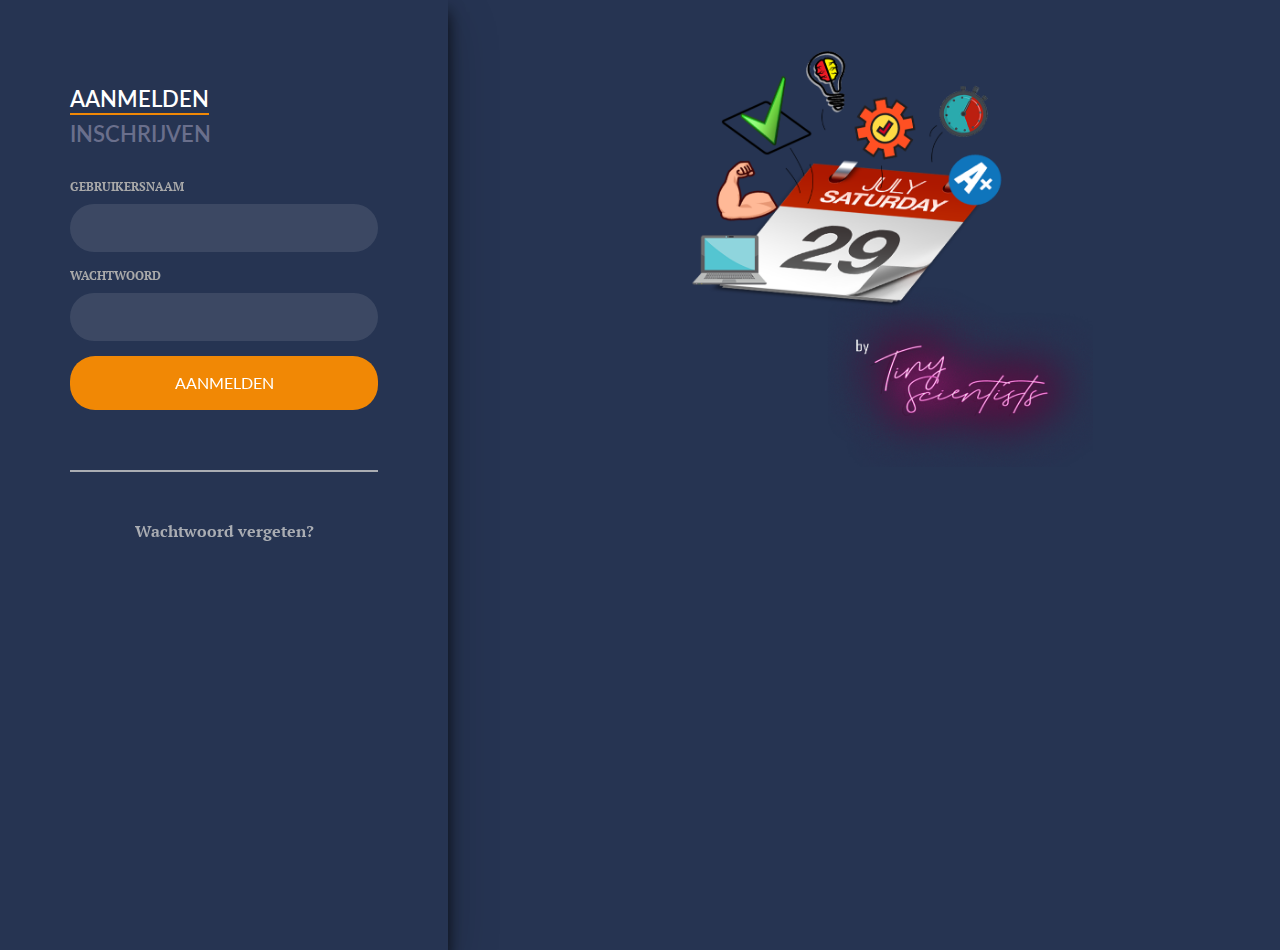
<file: index.html>
<!DOCTYPE HTML>
<html>

<head>
	<title>Productivv</title>
	<meta name="viewport" content="width=device-width, initial-scale=1.0, shrink-to-fit=no">
	<link rel="stylesheet" type="text/css" href="./src/lib/bootstrap-4/css/bootstrap.css">
	<link rel="stylesheet" type="text/css" href="./src/sign in & sign up/login.css">

	<!-- <script src="./src/lib/bootstrap-4/js/bootstrap.js"></script> -->
</head>

<body class="login_body">
	<div class="box-1">
		<div class="login-wrap">
			<div class="login-html">
				<input id="tab-1" type="radio" name="tab" class="sign-in" checked><label for="tab-1" class="tab">Aanmelden</label>
				<input id="tab-2" type="radio" name="tab" class="sign-up"><label for="tab-2" class="tab">Inschrijven</label>

				<!-- Login form -->
				<div class="login-form">
					<div class="sign-in-htm">

						<br>
						
						<form autocomplete="off" id="login_form" name="login_form">
							<div class="group">
								<label id="gb" for="gebruikers_naam_login" class="label">Gebruikersnaam</label>
								<input id="gebruikers_naam_login" type="text" class="input" required>
							</div>
							<div class="group">
								<label for="wachtwoord_login" class="label">Wachtwoord</label>
								<input id="wachtwoord_login" type="password" class="input" required>
							</div>
							<div class="group">
								<button class="btn btn-primary button" type="submit">
									<span id="aanmeld_btn_anim" class="" role="status" aria-hidden="true"></span>
									<span id="aanmeld_btn_text">Aanmelden</span>
								</button>
							</div>
						</form>
						<div class="hr"></div>
						<div class="foot-lnk">
							<a href="#forgot">Wachtwoord vergeten?</a>
						</div>
					</div>
					<!-- ------------ -->

					<!-- Signup form -->
					<div class="sign-up-htm">
						<br>
						<form autocomplete="off" id="signup_form" name="signup_form">
							<div class="group">
								<label for="voornaam" class="label">Voornaam</label>
								<input id="voornaam" type="text" class="input" required>
							</div>
							<div class="group">
								<label for="achternaam" class="label">Achternaam</label>
								<input id="achternaam" type="text" class="input" required>
							</div>
							<div class="group">
								<label for="gebruikers_naam" class="label">Gebruikersnaam</label>
								<input id="gebruikers_naam" type="text" class="input" required>
							</div>
							<div class="group">
								<label for="wachtwoord" class="label">Wachtwoord</label>
								<input id="wachtwoord" type="password" class="input" required>
							</div>
							<div class="group">
								<label for="verifieer_wachtwoord" class="label">Wachtwoord verifi&eumlren</label>
								<input id="verifieer_wachtwoord" type="password" class="input" data-type="password" required>
							</div>
							<div class="group">
								<label for="email" class="label">E-mail adres</label>
								<input id="email" type="email" class="input" required>
							</div>
							<br>
							<div class="group">
								<button class="btn btn-primary button" type="submit">
									<span id="inschrijf_btn_anim" class="" role="status" aria-hidden="true"></span>
									<span id="inschrijf_btn_text">Inschrijven</span>
								</button>
							</div>
						</form>
						<div class="hr"></div>
						<div class="foot-lnk">
							<label for="tab-1">Al een account?</a>
						</div>
					</div>
				</div>
			</div>
		</div>
	</div>
	<div class="box-2">
		<div class="logos">
			<img id="logo" src="./src/sign in & sign up/images/complete.png">
		</div>
	</div>

	<script src="./src/sign in & sign up/login.js"></script>
</body>

</html>
</file>
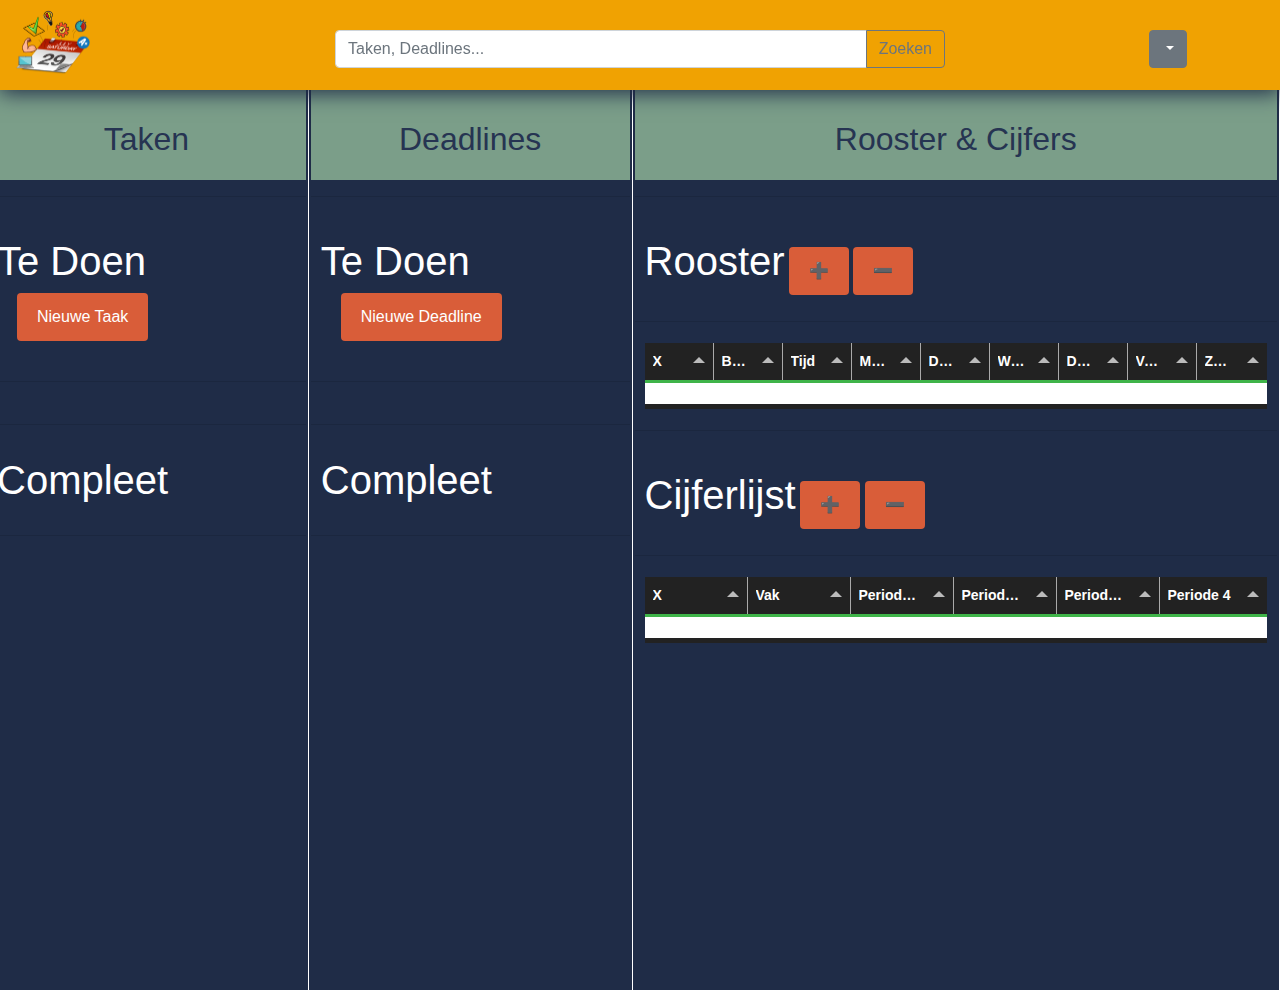
<file: src/dashboard.html>
<!DOCTYPE html>
<html>

<head>
    <meta charset="utf-8">
    <meta http-equiv="X-UA-Compatible" content="IE=edge">
    <title>Productivv</title>
    <meta name="viewport" content="width=device-width, initial-scale=1">

    <!-- Bootstrap css -->
    <link rel="stylesheet" type="text/css" href="lib/bootstrap-4/css/bootstrap.css">

    <!-- Global css file -->
    <link rel="stylesheet" type="text/css" media="screen" href="index.css">

    <!-- Bootstrap js cdn -->
    <script src="./lib/jquery/jquery-3.3.1.min.js"></script>
    <script src="./lib//popper/popper.min.js"></script>
    <script src="./lib//bootstrap-4//js/bootstrap.js"></script>
    <!-- --------------- -->

    <!-- Rooster en cijferlijst -->
    <link rel="stylesheet" type="text/css" media="screen" href="Rooster en Cijfer/rooster_cijfer.css">
    <link href="Rooster en Cijfer/lib/tabulator/dist/css/tabulator_site.css" rel="stylesheet">
    <script type="text/javascript" src="Rooster en Cijfer/lib/tabulator/dist/js/tabulator.js"></script>
    <script type="text/javascript" src="Rooster en Cijfer/lib/moment/moment.js"></script>
    <!-- ---------------------- -->

    <!-- Taken -->
    <link rel="stylesheet" type="text/css" media="screen" href="Taken/taken.css">
    <!-- ----- -->

    <!-- Taken Deadline -->
    <link rel="stylesheet" type="text/css" media="screen" href="Taken Deadline/taken_deadline.css">
    <!-- ----- -->

    <!-- Menu -->
    <link rel="stylesheet" type="text/css" media="screen" href="menu/menu.css">
</head>

<body>
    <div class="container-fluid custom-container-fluid ">
        <div class="row custom-row fixed-top" style="box-shadow: 0px 3px 20px #1f2c47;">

            <div class="col-3">
                <img src="menu/logo_productivv.png" id="logo" href="#">
            </div>

            <div class="col-6">
                <div class="input-group mb-3 custom-input">
                    <input type="text" class="form-control" placeholder="Taken, Deadlines..." aria-label="Zoeken" aria-describedby="button-addon2">
                    <div class="input-group-append">
                        <button class="btn btn-outline-secondary" type="button" id="button-addon2">Zoeken</button>
                    </div>
                </div>
            </div>

            <div class="col-3">
                <div class="dropdown custom-dropdown">
                    <button class="btn btn-secondary dropdown-toggle username_setter" type="button" id="dropdownMenu2"
                        data-toggle="dropdown" aria-haspopup="true" aria-expanded="false">
                        <!-- name -->
                    </button>
                    <div class="dropdown-menu" aria-labelledby="dropdownMenu2">
                        <button class="dropdown-item" type="button">Kalender</button>
                        <button class="dropdown-item" id="statistics" type="button">Statistieken</button>

                        <button class="dropdown-item" type="button" onclick="openMod()">Profiel Instellingen</button>
                        <button class="dropdown-item" type="button" onclick="log_off()">Uitloggen</button>
                        <!-- stats -->
                    </div>
                </div>

                <!-- The Modal -->
                <div id="myModal01" class="modal01">
                    <!-- Modal content -->
                    <div class="modal-content01">
                        <span class="closeModal custom_close" style="margin-left: 97%;">&times;</span>

                        <h1 id=headertext01> Instellingen </h1>
                        <hr>
                        <br>

                        <form autocomplete="off" id="form_instellingen">
                            <label for="voornaam_id">Voornaam</label>
                            <input class="taak_tekst_input" type="text" id="voornaam_id" name="Voornaam" placeholder="Voornaam...">

                            <label for="achternaam_id">Achternaam</label>
                            <input class="taak_tekst_input" type="text" id="achternaam_id" name="Achternaam"
                                placeholder="Achternaam...">

                            <label for="wachtwoord_id">Wachtwoord</label>
                            <input class="taak_tekst_input" type="password" id="wachtwoord_id" name="Wachtwoord"
                                placeholder="Wachtwoord...">

                            <label for="email_id">Email</label>
                            <input class="taak_tekst_input" type="email" id="email_id" name="Email" placeholder="Email...">

                            <button class="btn_taak" type="submit">Opslaan</button>
                        </form>
                    </div>
                </div>
            </div>
        </div>

        <div class="row custom-row-content">

            <!-- Taken -->
            <div class="col-3 custom-col-4">
                <!-- The Modal -->
                <div id="myModal" class="modal">
                    <!-- Modal content -->
                    <div class="modal-content">

                        <span class="closeModal custom_close" style="margin-left: 97%;">&times;</span>

                        <h1 id=headertext> Nieuwe Taak </h1>
                        <hr>
                        <br>

                        <form id="form" name="form" autocomplete="off">
                            <label for="titel">Titel</label>
                            <input class="taak_tekst_input" type="text" id="titel" name="titel" placeholder="Titel..."
                                required>
                            <br>

                            <label for="omschrijving">Omschrijving</label>
                            <textarea class="taak_tekst_input" type="text" id="omschrijving" name="omschrijving"
                                placeholder="Omschrijving..." style="height:100px" required></textarea> <br>

                            <label for="opleveringsdatum">Opleverings Datum</label>
                            <input class="taak_tekst_input" type="date" id="opleveringsdatum" name="opleveringsdatum"
                                placeholder="Opleveringsdatum..." required> <br>

                            <label for="prioriteit">Prioriteit</label>
                            <select class="taak_tekst_input" id="prioriteit" name="prioriteit" required>
                                <option value="HOOG">Hoog</option>
                                <option value="MEDIUM">Medium</option>
                                <option value="LAAG">Laag</option>
                            </select>

                            <label for="categorie">Categorie</label>
                            <select class="taak_tekst_input" id="categorie" name="categorie" required>
                                <option value="Generaal">Generaal</option>
                                <option value="Huiswerk">Huiswerk</option>
                            </select>

                            <button class="btn_taak" id='submitBtn' type="submit">Creeer Taak</button>
                        </form>
                    </div>
                </div>

                <div id="myDIV" class="taken_titel">
                    <h2>Taken</h2>
                </div>

                <hr>
                <br>

                <div class="taken_header">
                    <h1 class="list_header">Te Doen</h1>
                    <!-- Trigger/Open The Modal -->
                    <button class="btn_taak" type="button" id="myBtn">Nieuwe Taak</button>
                </div>

                <br>
                <hr>

                <div class="taken_lists">
                    <div class="todo_taken">
                        <ul class="list" id="todolist">

                        </ul>
                    </div>

                    <hr>

                    <h1 class="list_header">Compleet</h1>

                    <hr>

                    <div class="compleet_taken">
                        <ul class="list" id='completedlist'>

                        </ul>
                    </div>
                </div>

                <script src="Taken/taken.js"></script>
            </div>
            <!-- ----------------------------------- -->

            <!-- Taken Deadline -->
            <div class="col-3 custom-col-4">
                <!-- The Modal -->
                <div id="myModal_deadline" class="modal">
                    <!-- Modal content -->
                    <div class="modal-content">
                        <span class="closeModal custom_close" style="margin-left: 97%;">&times;</span>

                        <h1 id="headertext_deadline"> Nieuwe Taak </h1>

                        <hr>
                        <br>

                        <form id="form_deadline" name="form" autocomplete="off">
                            <label for="titel">Titel</label>
                            <input class="taak_tekst_input" type="text" id="titel_deadline" name="titel" placeholder="Titel..."
                                required>
                            <br>

                            <label for="omschrijving">Omschrijving</label>
                            <textarea class="taak_tekst_input" type="text" id="omschrijving_deadline" name="omschrijving"
                                placeholder="Omschrijving..." style="height:100px" required></textarea> <br>

                            <label for="opleveringsdatum">Opleverings Datum</label>
                            <input class="taak_tekst_input" type="date" id="opleveringsdatum_deadline" name="opleveringsdatum"
                                placeholder="Opleveringsdatum..." required> <br>

                            <button class="btn btn-warning btn_taak" id='submitBtn_deadline' type="submit">Creeer Taak</button>
                        </form>
                    </div>
                </div>

                <div id="myDIV" class="deadline_titel">
                    <h2>Deadlines</h2>
                </div>

                <hr>
                <br>

                <div class="deadline_header">
                    <h1 class="list_header">Te Doen</h1>
                    <!-- Trigger/Open The Modal -->
                    <button class="btn btn-warning btn_taak" type="button" id="myBtn_deadline">Nieuwe Deadline</button>
                </div>

                <br>
                <hr>

                <div class="deadline_list">
                    <div class="todo_deadline">
                        <ul class="list_deadline" id="todolist_deadline">

                        </ul>
                    </div>

                    <hr>

                    <h1 class="list_header">Compleet</h1>

                    <hr>

                    <div class="compleet_deadline">
                        <ul class="list_deadline" id='completedlist_deadline'>

                        </ul>
                    </div>
                </div>

                <script src="Taken Deadline/taken_deadline.js"></script>
            </div>
            <!-- ----------------------------------- -->


            <!-- Rooster en cijferlijst -->
            <div class="col-6 custom-col-4">
                <div class="rooster_titel">
                    <h2>Rooster & Cijfers</h2>
                </div>

                <hr>
                <br>

                <div class="rooster_header">
                    <h1 class="rooster_cijfer_header">Rooster</h1>
                    <button class="btn btn-warning btn_taak" type="button" onclick="addRoosterRow()">&#10133;</button>
                    <button class="btn btn-warning btn_taak" type="button" id="deleteRoosterRow">&#10134;</button>
                </div>

                <hr>

                <div class="rooster_tabel">
                    <div id="rooster"></div>
                </div>

                <script src="Rooster en Cijfer/rooster.js"></script>

                <hr>
                <br>

                <div class="cijferlijst_header">
                    <h1 class="rooster_cijfer_header">Cijferlijst</h1>
                    <button class="btn btn-warning btn_taak" type="button" onclick="addCijferlijstRow()">&#10133;</button>
                    <button class="btn btn-warning btn_taak" type="button" id="deleteCijferlijstRow">&#10134;</button>
                </div>

                <hr>

                <div class="cijferlijst_tabel">
                    <div id="cijferlijst"></div>
                </div>

                <script src="Rooster en Cijfer/cijferlijst.js"></script>
            </div>
            <!-- ----------------------- -->
        </div>
    </div>

    <script src="menu/menu.js"></script>

</body>

</html>
</file>
<file: src/sign in & sign up/login.css>
@import url('https://fonts.googleapis.com/css?family=Lato:700|PT+Serif');

.login_body {
	margin: 0;
	color: #6a6f8c;
	box-sizing: border-box;
	background: #263452;
	font: 600 16px/18px 'Open Sans', sans-serif;
}

*,
:after,
:before {
	box-sizing: border-box
}

.clearfix:after,
.clearfix:before {
	content: '';
	display: table
}

.clearfix:after {
	clear: both;
	display: block
}

a {
	color: inherit;
	text-decoration: none
}

.box-1 {
	float: left;
	width: 35%;
}

.login-wrap {
	width: 100%;
	max-width: 525px;
	min-height: 950px;
	position: relative;
	/*background:url(https://raw.githubusercontent.com/khadkamhn/day-01-login-form/master/img/bg.jpg) no-repeat center;*/
	box-shadow: 0 12px 15px 0 rgba(0, 0, 0, .75), 0 17px 50px 0 rgba(0, 0, 0, .19);
}

.login-html {
	width: 100%;
	height: 100%;
	position: absolute;
	padding: 90px 70px 50px 70px;
	/*background:rgba(40,57,101,.9);*/
}

.login-html .sign-in-htm,
.login-html .sign-up-htm {
	font-family: 'PT Serif', serif;
	top: 0;
	left: 0;
	right: 0;
	bottom: 0;
	position: absolute;
	transform: rotateY(180deg);
	backface-visibility: hidden;
	transition: all .6s linear;
}

.login-html .sign-in,
.login-html .sign-up,
.login-form .group .check {
	display: none;
}

.login-html .tab,
.login-form .group .label,
.login-form .group .button {
	text-transform: uppercase;
}

.login-form .group .button {
	font-family: 'Lato', sans-serif;
}

.login-html .tab {
	font-family: 'Lato', sans-serif;
	font-size: 22px;
	margin-right: 15px;
	padding-bottom: 5px;
	margin: 0 15px 10px 0;
	display: inline-block;
	border-bottom: 2px solid transparent;
	cursor: pointer;
}

.login-html .sign-in:checked+.tab,
.login-html .sign-up:checked+.tab {
	color: #fff;
	border-color: #f18805;
}

.login-form {
	min-height: 345px;
	position: relative;
	perspective: 1000px;
	transform-style: preserve-3d;
}

.login-form .group {
	margin-bottom: 15px;
}

.login-form .group .label,
.login-form .group .input,
.login-form .group .button {
	width: 100%;
	color: #fff;
	display: block;
}

.login-form .group #check {
	font-family: 'Lato', sans-serif;
}

.login-form .group .button,
.login-form .group .icon {
	cursor: pointer;
}

.login-form .group .input,
.login-form .group .button {
	border: none;
	padding: 15px 20px;
	border-radius: 25px;
	background: rgba(255, 255, 255, .1);
}

.login-form .group input[data-type="password"] {
	text-security: circle;
	-webkit-text-security: circle;
}

.login-form .group .label {
	color: #aaa;
	font-size: 12px;
}

.login-form .group .button {
	background: #f18805;
}

.login-form .group label .icon {
	width: 15px;
	height: 15px;
	border-radius: 2px;
	position: relative;
	display: inline-block;
	background: rgba(255, 255, 255, .1);
}

.login-form .group label .icon:before,
.login-form .group label .icon:after {
	content: '';
	width: 10px;
	height: 2px;
	background: #fff;
	position: absolute;
	transition: all .2s ease-in-out 0s;
}

.login-form .group label .icon:before {
	left: 3px;
	width: 5px;
	bottom: 6px;
	transform: scale(0) rotate(0);
}

.login-form .group label .icon:after {
	top: 6px;
	right: 0;
	transform: scale(0) rotate(0);
}

.login-form .group .check:checked+label {
	color: #fff;
}

.login-form .group .check:checked+label .icon {
	background: #f0a202;
}

.login-form .group .check:checked+label .icon:before {
	transform: scale(1) rotate(45deg);
}

.login-form .group .check:checked+label .icon:after {
	transform: scale(1) rotate(-45deg);
}

.login-html .sign-in:checked+.tab+.sign-up+.tab+.login-form .sign-in-htm {
	transform: rotate(0);
}

.login-html .sign-up:checked+.tab+.login-form .sign-up-htm {
	transform: rotate(0);
}

.hr {
	height: 2px;
	margin: 60px 0 50px 0;
	background: #AAADB3
}

.foot-lnk,
.foot-lnk label {
	text-align: center;
	color: #AAADB3;
	cursor: pointer;
}

.box-2 {
	float: right;
	width: 65%;
	text-align: center;
}

#logo {
	position: relative;
	width: 55%;
}

input[type=text]:focus {
	background-color: aqua;
	color: white;
	-webkit-transition: all 0.30s ease-in-out;
	-moz-transition: all 0.30s ease-in-out;
	-ms-transition: all 0.30s ease-in-out;
	-o-transition: all 0.30s ease-in-out;
	transition: all 0.30s ease-in-out;
	box-shadow: 0 0 1pt 1pt #AECBFF;
}

input[type=password]:focus {
	background-color: aqua;
	color: white;
	-webkit-transition: all 0.30s ease-in-out;
	-moz-transition: all 0.30s ease-in-out;
	-ms-transition: all 0.30s ease-in-out;
	-o-transition: all 0.30s ease-in-out;
	transition: all 0.30s ease-in-out;
	box-shadow: 0 0 1pt 1pt #AECBFF;

}

input {
	outline: none;
}
</file>
<file: src/index.css>
* {
    padding: 0px;
    margin: 0px;
}

body {
    background-color: #1f2c47;
}

.custom-container-fluid {
    margin: 0%;
    padding: 0;

}


/* Menu */

.custom-input {
    margin-top: 30px;
}


.custom-row {
    width: 100%;
    height: 90px;
    background-color: #f0a202;
    margin: 0%;
}

#logo {
    margin-left: 0%;
    margin-top: 2%;
    width: 75px;
}

.custom-dropdown {
    margin-top: 30px;
    margin-left: 60%;
}

.custom-row-content {
    margin-top: 90px;
    margin-right: 0;
    padding-right: 0;
}


/* // MODAL STARTS HERE // */
/* 
.bgmodal {
    background-color: rgba(0, 0, 0, 0.8);
    width: 100%;
    height: 100%;
    position: absolute;
    top: 0;
    display: none;
    justify-content: center;
    align-items: center;
}

.modalcon {
    height: 300px;
    width: 500px;
    background-color: white;
    text-align: center;
    padding: 20px;
    position: relative;
    border-radius: 4px;
} */

.modal {
    display: none;
    position: fixed;
    z-index: 1;
    left: 0;
    top: 0;
    width: 100%;
    height: 100%;
    overflow: auto;
    background-color: rgb(0, 0, 0);
    background-color: rgba(0, 0, 0, 0.4);
}

.modal-content {
    background-color: #fefefe;
    margin: 15% auto;
    padding: 20px;
    border: 1px solid #888;
    border-radius: 5px;
    width: 80%;
}

.closeModal {
    color: #aaa;
    float: right;
    font-size: 28px;
    font-weight: bold;
}

.closeModal:hover,
.closeModal:focus {
    color: black;
    text-decoration: none;
    cursor: pointer;
}


/* ********** */


.btn_taak {
    background-color: #d95d39;
    border-color: #d95d39;
}

.btn_taak:hover {
    background-color: #f18805;
}

.custom-col-4 {
    height: 100vh;
    padding-left: 2px;
    padding-right: 2px;
    border-right: thin solid white;
    /* border-right-color: white; */
}



.taken_container {
    width: 30%;
    float: left;
    height: 100vh;
    border-right: thin solid white;
}

.taken_titel {
    background-color: #7b9e89;
    padding: 30px 40px;
    color: #263452;
    text-align: center;
    font-size: 35px;
    height: 10%;
}

.taken_header {
    padding: 0px 10px;
    ;
}

.taken_header h1 {
    float: left;
}

.taken_header button {
    position: relative;
    right: 0%;
    margin-left: 20px;
}

.taken_lists .todo_taken {
    padding: 5px 10px;
}

.taken_lists .list_header {
    padding: 15px 10px;
}

.taken_lists .compleet_taken {
    padding: 5px 10px;
}

.taken_deadline_container {
    width: 30%;
    float: left;
    height: 100vh;
    border-right: thin solid white;
}

.deadline_titel {
    background-color: #7b9e89;
    padding: 30px 40px;
    color: #263452;
    text-align: center;
    font-size: 35px;
    height: 10%;
}

.deadline_header {
    padding: 0px 10px;
}

.deadline_header h1 {
    float: left;
}

.deadline_header button {
    position: relative;
    right: 0%;
    margin-left: 20px;
}

.deadline_list .todo_deadline {
    padding: 5px 10px;
}

.deadline_list .list_header {
    padding: 15px 10px;
}

.deadline_list .compleet_deadline {
    padding: 5px 10px;
}

.rooster_cijfer_container {
    width: 40%;
    float: left;
    height: 100vh;
}

.rooster_titel {
    background-color: #7b9e89;
    padding: 30px 40px;
    color: #263452;
    text-align: center;
    font-size: 32px;
    height: 10%;
}

.rooster_header {
    padding-left: 10px;
    padding-right: 10px;
    padding-bottom: 10px;
}

.cijferlijst_header {
    padding-left: 10px;
    padding-right: 10px;
    padding-bottom: 10px;
}

.rooster_tabel {
    padding: 5px 10px;
}

.cijferlijst_tabel {
    padding: 5px 10px;
}
</file>
<file: src/Rooster en Cijfer/rooster_cijfer.css>
.rooster_cijfer_btn {
    background-color: #d95d39;
    color: white;
    padding: 10px 10px;
    margin: 5px;
    border: none;
    border-radius: 4px;
    cursor: pointer;
    -webkit-transition: all 0.30s ease-in-out;
    -moz-transition: all 0.30s ease-in-out;
    -ms-transition: all 0.30s ease-in-out;
    -o-transition: all 0.30s ease-in-out;
    transition: all 0.30s ease-in-out;
}

.rooster_cijfer_btn:focus {
    -moz-box-shadow: 0 0 8px #88D5E9;
    -webkit-box-shadow: 0 0 8px #88D5E9;
    box-shadow: 0 0 8px #88D5E9;
    border: 1px solid #88D5E9;
}

.rooster_cijfer_btn:hover {
    background-color: #c95636;
}

.rooster_cijfer_header {
    display: inline;
    color: rgb(255, 255, 255);
}
</file>
<file: src/Rooster en Cijfer/lib/tabulator/dist/css/tabulator_site.css>
/* Tabulator v4.2.0 (c) Oliver Folkerd */
.tabulator {
  position: relative;
  border-bottom: 5px solid #222;
  background-color: #fff;
  font-size: 14px;
  text-align: left;
  overflow: hidden;
  -ms-transform: translatez(0);
  transform: translatez(0);
}

.tabulator[tabulator-layout="fitDataFill"] .tabulator-tableHolder .tabulator-table {
  min-width: 100%;
}

.tabulator[tabulator-layout="fitColumns"] .tabulator-row .tabulator-cell:last-of-type {
  border-right: none;
}

.tabulator.tabulator-block-select {
  -webkit-user-select: none;
     -moz-user-select: none;
      -ms-user-select: none;
          user-select: none;
}

.tabulator .tabulator-header {
  position: relative;
  box-sizing: border-box;
  width: 100%;
  border-bottom: 3px solid #3FB449;
  background-color: #222;
  color: #fff;
  font-weight: bold;
  white-space: nowrap;
  overflow: hidden;
  -moz-user-select: none;
  -khtml-user-select: none;
  -webkit-user-select: none;
  -o-user-select: none;
}

.tabulator .tabulator-header .tabulator-col {
  display: inline-block;
  position: relative;
  box-sizing: border-box;
  border-right: 1px solid #aaa;
  background-color: #222;
  text-align: left;
  vertical-align: bottom;
  overflow: hidden;
}

.tabulator .tabulator-header .tabulator-col.tabulator-moving {
  position: absolute;
  border: 1px solid #3FB449;
  background: #090909;
  pointer-events: none;
}

.tabulator .tabulator-header .tabulator-col .tabulator-col-content {
  box-sizing: border-box;
  position: relative;
  padding: 8px;
}

.tabulator .tabulator-header .tabulator-col .tabulator-col-content .tabulator-col-title {
  box-sizing: border-box;
  width: 100%;
  white-space: nowrap;
  overflow: hidden;
  text-overflow: ellipsis;
  vertical-align: bottom;
}

.tabulator .tabulator-header .tabulator-col .tabulator-col-content .tabulator-col-title .tabulator-title-editor {
  box-sizing: border-box;
  width: 100%;
  border: 1px solid #999;
  padding: 1px;
  background: #fff;
}

.tabulator .tabulator-header .tabulator-col .tabulator-col-content .tabulator-arrow {
  display: inline-block;
  position: absolute;
  top: 14px;
  right: 8px;
  width: 0;
  height: 0;
  border-left: 6px solid transparent;
  border-right: 6px solid transparent;
  border-bottom: 6px solid #bbb;
}

.tabulator .tabulator-header .tabulator-col.tabulator-col-group .tabulator-col-group-cols {
  position: relative;
  display: -ms-flexbox;
  display: flex;
  border-top: 1px solid #aaa;
  overflow: hidden;
}

.tabulator .tabulator-header .tabulator-col.tabulator-col-group .tabulator-col-group-cols .tabulator-col:last-child {
  margin-right: -1px;
}

.tabulator .tabulator-header .tabulator-col:first-child .tabulator-col-resize-handle.prev {
  display: none;
}

.tabulator .tabulator-header .tabulator-col.ui-sortable-helper {
  position: absolute;
  background-color: #222 !important;
  border: 1px solid #aaa;
}

.tabulator .tabulator-header .tabulator-col .tabulator-header-filter {
  position: relative;
  box-sizing: border-box;
  margin-top: 2px;
  width: 100%;
  text-align: center;
}

.tabulator .tabulator-header .tabulator-col .tabulator-header-filter textarea {
  height: auto !important;
}

.tabulator .tabulator-header .tabulator-col .tabulator-header-filter svg {
  margin-top: 3px;
}

.tabulator .tabulator-header .tabulator-col .tabulator-header-filter input::-ms-clear {
  width: 0;
  height: 0;
}

.tabulator .tabulator-header .tabulator-col.tabulator-sortable .tabulator-col-title {
  padding-right: 25px;
}

.tabulator .tabulator-header .tabulator-col.tabulator-sortable:hover {
  cursor: pointer;
  background-color: #090909;
}

.tabulator .tabulator-header .tabulator-col.tabulator-sortable[aria-sort="none"] .tabulator-col-content .tabulator-arrow {
  border-top: none;
  border-bottom: 6px solid #bbb;
}

.tabulator .tabulator-header .tabulator-col.tabulator-sortable[aria-sort="asc"] .tabulator-col-content .tabulator-arrow {
  border-top: none;
  border-bottom: 6px solid #3FB449;
}

.tabulator .tabulator-header .tabulator-col.tabulator-sortable[aria-sort="desc"] .tabulator-col-content .tabulator-arrow {
  border-top: 6px solid #3FB449;
  border-bottom: none;
}

.tabulator .tabulator-header .tabulator-col.tabulator-col-vertical .tabulator-col-content .tabulator-col-title {
  -webkit-writing-mode: vertical-rl;
      -ms-writing-mode: tb-rl;
          writing-mode: vertical-rl;
  text-orientation: mixed;
  display: -ms-flexbox;
  display: flex;
  -ms-flex-align: center;
      align-items: center;
  -ms-flex-pack: center;
      justify-content: center;
}

.tabulator .tabulator-header .tabulator-col.tabulator-col-vertical.tabulator-col-vertical-flip .tabulator-col-title {
  -ms-transform: rotate(180deg);
      transform: rotate(180deg);
}

.tabulator .tabulator-header .tabulator-col.tabulator-col-vertical.tabulator-sortable .tabulator-col-title {
  padding-right: 0;
  padding-top: 20px;
}

.tabulator .tabulator-header .tabulator-col.tabulator-col-vertical.tabulator-sortable.tabulator-col-vertical-flip .tabulator-col-title {
  padding-right: 0;
  padding-bottom: 20px;
}

.tabulator .tabulator-header .tabulator-col.tabulator-col-vertical.tabulator-sortable .tabulator-arrow {
  right: calc(50% - 6px);
}

.tabulator .tabulator-header .tabulator-frozen {
  display: inline-block;
  position: absolute;
  z-index: 10;
}

.tabulator .tabulator-header .tabulator-frozen.tabulator-frozen-left {
  border-right: 2px solid #aaa;
}

.tabulator .tabulator-header .tabulator-frozen.tabulator-frozen-right {
  border-left: 2px solid #aaa;
}

.tabulator .tabulator-header .tabulator-calcs-holder {
  box-sizing: border-box;
  min-width: 400%;
  background: #3c3c3c !important;
  border-top: 1px solid #aaa;
  overflow: hidden;
}

.tabulator .tabulator-header .tabulator-calcs-holder .tabulator-row {
  background: #3c3c3c !important;
}

.tabulator .tabulator-header .tabulator-calcs-holder .tabulator-row .tabulator-col-resize-handle {
  display: none;
}

.tabulator .tabulator-header .tabulator-frozen-rows-holder {
  min-width: 400%;
}

.tabulator .tabulator-header .tabulator-frozen-rows-holder:empty {
  display: none;
}

.tabulator .tabulator-tableHolder {
  position: relative;
  width: 100%;
  white-space: nowrap;
  overflow: auto;
  -webkit-overflow-scrolling: touch;
}

.tabulator .tabulator-tableHolder:focus {
  outline: none;
}

.tabulator .tabulator-tableHolder .tabulator-placeholder {
  box-sizing: border-box;
  display: -ms-flexbox;
  display: flex;
  -ms-flex-align: center;
      align-items: center;
  width: 100%;
}

.tabulator .tabulator-tableHolder .tabulator-placeholder[tabulator-render-mode="virtual"] {
  position: absolute;
  top: 0;
  left: 0;
  height: 100%;
}

.tabulator .tabulator-tableHolder .tabulator-placeholder span {
  display: inline-block;
  margin: 0 auto;
  padding: 10px;
  color: #3FB449;
  font-weight: bold;
  font-size: 20px;
}

.tabulator .tabulator-tableHolder .tabulator-table {
  position: relative;
  display: inline-block;
  background-color: #fff;
  white-space: nowrap;
  overflow: visible;
  color: #333;
}

.tabulator .tabulator-tableHolder .tabulator-table .tabulator-row.tabulator-calcs {
  font-weight: bold;
  background: #484848 !important;
  color: #fff;
}

.tabulator .tabulator-footer {
  padding: 5px 10px;
  padding-top: 8px;
  border-top: 3px solid #3FB449;
  background-color: #222;
  text-align: right;
  color: #222;
  font-weight: bold;
  white-space: nowrap;
  -ms-user-select: none;
      user-select: none;
  -moz-user-select: none;
  -khtml-user-select: none;
  -webkit-user-select: none;
  -o-user-select: none;
}

.tabulator .tabulator-footer .tabulator-calcs-holder {
  box-sizing: border-box;
  width: calc(100% + 20px);
  margin: -8px -10px 8px -10px;
  text-align: left;
  background: #3c3c3c !important;
  border-bottom: 1px solid #aaa;
  overflow: hidden;
}

.tabulator .tabulator-footer .tabulator-calcs-holder .tabulator-row {
  background: #3c3c3c !important;
  color: #fff !important;
}

.tabulator .tabulator-footer .tabulator-calcs-holder .tabulator-row .tabulator-col-resize-handle {
  display: none;
}

.tabulator .tabulator-footer .tabulator-calcs-holder:only-child {
  margin-bottom: -5px;
  border-bottom: none;
}

.tabulator .tabulator-footer .tabulator-paginator label {
  color: #fff;
}

.tabulator .tabulator-footer .tabulator-page-size {
  display: inline-block;
  margin: 0 5px;
  padding: 2px 5px;
  border: 1px solid #aaa;
  border-radius: 3px;
}

.tabulator .tabulator-footer .tabulator-pages {
  margin: 0 7px;
}

.tabulator .tabulator-footer .tabulator-page {
  display: inline-block;
  margin: 0 2px;
  padding: 2px 5px;
  border: 1px solid #aaa;
  border-radius: 3px;
  background: #fff;
  color: #222;
  font-family: inherit;
  font-weight: inherit;
  font-size: inherit;
}

.tabulator .tabulator-footer .tabulator-page.active {
  color: #3FB449;
}

.tabulator .tabulator-footer .tabulator-page:disabled {
  opacity: .5;
}

.tabulator .tabulator-footer .tabulator-page:not(.disabled):hover {
  cursor: pointer;
  background: rgba(0, 0, 0, 0.2);
  color: #fff;
}

.tabulator .tabulator-col-resize-handle {
  position: absolute;
  right: 0;
  top: 0;
  bottom: 0;
  width: 5px;
}

.tabulator .tabulator-col-resize-handle.prev {
  left: 0;
  right: auto;
}

.tabulator .tabulator-col-resize-handle:hover {
  cursor: ew-resize;
}

.tabulator .tabulator-loader {
  position: absolute;
  display: -ms-flexbox;
  display: flex;
  -ms-flex-align: center;
      align-items: center;
  top: 0;
  left: 0;
  z-index: 100;
  height: 100%;
  width: 100%;
  background: rgba(0, 0, 0, 0.4);
  text-align: center;
}

.tabulator .tabulator-loader .tabulator-loader-msg {
  display: inline-block;
  margin: 0 auto;
  padding: 10px 20px;
  border-radius: 10px;
  background: #fff;
  font-weight: bold;
  font-size: 16px;
}

.tabulator .tabulator-loader .tabulator-loader-msg.tabulator-loading {
  border: 4px solid #333;
  color: #000;
}

.tabulator .tabulator-loader .tabulator-loader-msg.tabulator-error {
  border: 4px solid #D00;
  color: #590000;
}

.tabulator-row {
  position: relative;
  box-sizing: border-box;
  min-height: 22px;
  background-color: #fff;
}

.tabulator-row.tabulator-row-even {
  background-color: #EFEFEF;
}

.tabulator-row.tabulator-selectable:hover {
  background-color: #bbb;
  cursor: pointer;
}

.tabulator-row.tabulator-selected {
  background-color: #9ABCEA;
}

.tabulator-row.tabulator-selected:hover {
  background-color: #769BCC;
  cursor: pointer;
}

.tabulator-row.tabulator-row-moving {
  border: 1px solid #000;
  background: #fff;
}

.tabulator-row.tabulator-moving {
  position: absolute;
  border-top: 1px solid #aaa;
  border-bottom: 1px solid #aaa;
  pointer-events: none !important;
  z-index: 15;
}

.tabulator-row .tabulator-row-resize-handle {
  position: absolute;
  right: 0;
  bottom: 0;
  left: 0;
  height: 5px;
}

.tabulator-row .tabulator-row-resize-handle.prev {
  top: 0;
  bottom: auto;
}

.tabulator-row .tabulator-row-resize-handle:hover {
  cursor: ns-resize;
}

.tabulator-row .tabulator-frozen {
  display: inline-block;
  position: absolute;
  background-color: inherit;
  z-index: 10;
}

.tabulator-row .tabulator-frozen.tabulator-frozen-left {
  border-right: 2px solid #aaa;
}

.tabulator-row .tabulator-frozen.tabulator-frozen-right {
  border-left: 2px solid #aaa;
}

.tabulator-row .tabulator-responsive-collapse {
  box-sizing: border-box;
  padding: 5px;
  border-top: 1px solid #aaa;
  border-bottom: 1px solid #aaa;
}

.tabulator-row .tabulator-responsive-collapse:empty {
  display: none;
}

.tabulator-row .tabulator-responsive-collapse table {
  font-size: 14px;
}

.tabulator-row .tabulator-responsive-collapse table tr td {
  position: relative;
}

.tabulator-row .tabulator-responsive-collapse table tr td:first-of-type {
  padding-right: 10px;
}

.tabulator-row .tabulator-cell {
  display: inline-block;
  position: relative;
  box-sizing: border-box;
  padding: 6px;
  border-right: 1px solid #aaa;
  vertical-align: middle;
  white-space: nowrap;
  overflow: hidden;
  text-overflow: ellipsis;
}

.tabulator-row .tabulator-cell.tabulator-editing {
  border: 1px solid #1D68CD;
  padding: 0;
}

.tabulator-row .tabulator-cell.tabulator-editing input, .tabulator-row .tabulator-cell.tabulator-editing select {
  border: 1px;
  background: transparent;
}

.tabulator-row .tabulator-cell.tabulator-validation-fail {
  border: 1px solid #dd0000;
}

.tabulator-row .tabulator-cell.tabulator-validation-fail input, .tabulator-row .tabulator-cell.tabulator-validation-fail select {
  border: 1px;
  background: transparent;
  color: #dd0000;
}

.tabulator-row .tabulator-cell:first-child .tabulator-col-resize-handle.prev {
  display: none;
}

.tabulator-row .tabulator-cell.tabulator-row-handle {
  display: -ms-inline-flexbox;
  display: inline-flex;
  -ms-flex-align: center;
      align-items: center;
  -moz-user-select: none;
  -khtml-user-select: none;
  -webkit-user-select: none;
  -o-user-select: none;
}

.tabulator-row .tabulator-cell.tabulator-row-handle .tabulator-row-handle-box {
  width: 80%;
}

.tabulator-row .tabulator-cell.tabulator-row-handle .tabulator-row-handle-box .tabulator-row-handle-bar {
  width: 100%;
  height: 3px;
  margin-top: 2px;
  background: #3FB449;
}

.tabulator-row .tabulator-cell .tabulator-data-tree-branch {
  display: inline-block;
  vertical-align: middle;
  height: 9px;
  width: 7px;
  margin-top: -9px;
  margin-right: 5px;
  border-bottom-left-radius: 1px;
  border-left: 2px solid #aaa;
  border-bottom: 2px solid #aaa;
}

.tabulator-row .tabulator-cell .tabulator-data-tree-control {
  display: -ms-inline-flexbox;
  display: inline-flex;
  -ms-flex-pack: center;
      justify-content: center;
  -ms-flex-align: center;
      align-items: center;
  vertical-align: middle;
  height: 11px;
  width: 11px;
  margin-right: 5px;
  border: 1px solid #333;
  border-radius: 2px;
  background: rgba(0, 0, 0, 0.1);
  overflow: hidden;
}

.tabulator-row .tabulator-cell .tabulator-data-tree-control:hover {
  cursor: pointer;
  background: rgba(0, 0, 0, 0.2);
}

.tabulator-row .tabulator-cell .tabulator-data-tree-control .tabulator-data-tree-control-collapse {
  display: inline-block;
  position: relative;
  height: 7px;
  width: 1px;
  background: transparent;
}

.tabulator-row .tabulator-cell .tabulator-data-tree-control .tabulator-data-tree-control-collapse:after {
  position: absolute;
  content: "";
  left: -3px;
  top: 3px;
  height: 1px;
  width: 7px;
  background: #333;
}

.tabulator-row .tabulator-cell .tabulator-data-tree-control .tabulator-data-tree-control-expand {
  display: inline-block;
  position: relative;
  height: 7px;
  width: 1px;
  background: #333;
}

.tabulator-row .tabulator-cell .tabulator-data-tree-control .tabulator-data-tree-control-expand:after {
  position: absolute;
  content: "";
  left: -3px;
  top: 3px;
  height: 1px;
  width: 7px;
  background: #333;
}

.tabulator-row .tabulator-cell .tabulator-responsive-collapse-toggle {
  display: -ms-inline-flexbox;
  display: inline-flex;
  -ms-flex-align: center;
      align-items: center;
  -ms-flex-pack: center;
      justify-content: center;
  -moz-user-select: none;
  -khtml-user-select: none;
  -webkit-user-select: none;
  -o-user-select: none;
  height: 15px;
  width: 15px;
  border-radius: 20px;
  background: #666;
  color: #fff;
  font-weight: bold;
  font-size: 1.1em;
}

.tabulator-row .tabulator-cell .tabulator-responsive-collapse-toggle:hover {
  opacity: .7;
}

.tabulator-row .tabulator-cell .tabulator-responsive-collapse-toggle.open .tabulator-responsive-collapse-toggle-close {
  display: initial;
}

.tabulator-row .tabulator-cell .tabulator-responsive-collapse-toggle.open .tabulator-responsive-collapse-toggle-open {
  display: none;
}

.tabulator-row .tabulator-cell .tabulator-responsive-collapse-toggle .tabulator-responsive-collapse-toggle-close {
  display: none;
}

.tabulator-row .tabulator-cell .tabulator-traffic-light {
  display: inline-block;
  height: 14px;
  width: 14px;
  border-radius: 14px;
}

.tabulator-row.tabulator-group {
  box-sizing: border-box;
  border-right: 1px solid #aaa;
  border-top: 1px solid #000;
  border-bottom: 2px solid #3FB449;
  padding: 5px;
  padding-left: 10px;
  background: #222;
  color: #fff;
  font-weight: bold;
  min-width: 100%;
}

.tabulator-row.tabulator-group:hover {
  cursor: pointer;
  background-color: #090909;
}

.tabulator-row.tabulator-group.tabulator-group-visible .tabulator-arrow {
  margin-right: 10px;
  border-left: 6px solid transparent;
  border-right: 6px solid transparent;
  border-top: 6px solid #3FB449;
  border-bottom: 0;
}

.tabulator-row.tabulator-group.tabulator-group-level-1 .tabulator-arrow {
  margin-left: 20px;
}

.tabulator-row.tabulator-group.tabulator-group-level-2 .tabulator-arrow {
  margin-left: 40px;
}

.tabulator-row.tabulator-group.tabulator-group-level-3 .tabulator-arrow {
  margin-left: 60px;
}

.tabulator-row.tabulator-group.tabulator-group-level-4 .tabulator-arrow {
  margin-left: 80px;
}

.tabulator-row.tabulator-group.tabulator-group-level-5 .tabulator-arrow {
  margin-left: 100px;
}

.tabulator-row.tabulator-group .tabulator-arrow {
  display: inline-block;
  width: 0;
  height: 0;
  margin-right: 16px;
  border-top: 6px solid transparent;
  border-bottom: 6px solid transparent;
  border-right: 0;
  border-left: 6px solid #3FB449;
  vertical-align: middle;
}

.tabulator-row.tabulator-group span {
  margin-left: 10px;
  color: #3FB449;
}

.tabulator-edit-select-list {
  position: absolute;
  display: inline-block;
  box-sizing: border-box;
  max-height: 200px;
  background: #fff;
  border: 1px solid #aaa;
  font-size: 14px;
  overflow-y: auto;
  -webkit-overflow-scrolling: touch;
  z-index: 10000;
}

.tabulator-edit-select-list .tabulator-edit-select-list-item {
  padding: 4px;
  color: #333;
}

.tabulator-edit-select-list .tabulator-edit-select-list-item.active {
  color: #fff;
  background: #1D68CD;
}

.tabulator-edit-select-list .tabulator-edit-select-list-item:hover {
  cursor: pointer;
  color: #fff;
  background: #1D68CD;
}

.tabulator-edit-select-list .tabulator-edit-select-list-group {
  border-bottom: 1px solid #aaa;
  padding: 4px;
  padding-top: 6px;
  color: #333;
  font-weight: bold;
}
</file>
<file: src/Taken/taken.css>
.modal {
  display: none;
  position: fixed;
  z-index: 2;
  left: 0;
  top: 0;
  width: 100%;
  height: 100%;
  overflow: auto;
  background-color: rgb(0, 0, 0);
  background-color: rgba(0, 0, 0, 0.4);
}

.modal-content {
  background-color: #fefefe;
  margin: 15% auto;
  padding: 20px;
  border: 1px solid #888;
  border-radius: 5px;
  width: 80%;
}

.closeModal {
  color: #aaa;
  float: right;
  font-size: 28px;
  font-weight: bold;
}

.closeModal:hover,
.closeModal:focus {
  color: black;
  text-decoration: none;
  cursor: pointer;
}

.taak_tekst_input {
  width: 100%;
  padding: 12px;
  border: 1px solid #ccc;
  border-radius: 4px;
  box-sizing: border-box;
  margin-top: 6px;
  margin-bottom: 16px;
  resize: vertical;
  -webkit-transition: all 0.30s ease-in-out;
  -moz-transition: all 0.30s ease-in-out;
  -ms-transition: all 0.30s ease-in-out;
  -o-transition: all 0.30s ease-in-out;
  transition: all 0.30s ease-in-out;
}

.taak_tekst_input:focus {
  -moz-box-shadow: 0 0 8px #88D5E9;
  -webkit-box-shadow: 0 0 8px #88D5E9;
  box-shadow: 0 0 8px #88D5E9;
  border: 1px solid #88D5E9;
}

.btn_taak {
  background-color: #d95d39;
  color: white;
  padding: 12px 20px;
  border: none;
  border-radius: 4px;
  cursor: pointer;
  -webkit-transition: all 0.30s ease-in-out;
  -moz-transition: all 0.30s ease-in-out;
  -ms-transition: all 0.30s ease-in-out;
  -o-transition: all 0.30s ease-in-out;
  transition: all 0.30s ease-in-out;
}

.btn_taak:focus {
  -moz-box-shadow: 0 0 8px #88D5E9;
  -webkit-box-shadow: 0 0 8px #88D5E9;
  box-shadow: 0 0 8px #88D5E9;
  border: 1px solid #88D5E9;
}

.btn_taak:hover {
  background-color: #c24f2f;
}

.list_header {
  color: white;
}



/* Include the padding and border in an element's total width and height */
* {
  box-sizing: border-box;
}

/* Remove margins and padding from the list */
.list {
  margin: 0;
  padding: 0;
  list-style: none;
}

/* Style the list items */
.list li {
  cursor: pointer;
  position: relative;
  padding: 12px 8px 12px 35px;
  background: #eee;
  font-size: 18px;
  transition: 0.2s;
  color: white;
  font-weight: bold;

  /* make the list items unselectable */
  -webkit-user-select: none;
  -moz-user-select: none;
  -ms-user-select: none;
  user-select: none;
}

/* Set all odd list items to a different color (zebra-stripes) */
.list li:nth-child(odd) {
  background: #f9f9f9;
}

/* Darker background-color on hover */
.list li:hover {
  background: #ddd;
}

/* When clicked on, add a background color and strike out text */
.list li.checked {
  background: #7b9e89;
  color: #fff;
  text-decoration: line-through;
}

/* Add a "checked" mark when clicked on */
.list li.checked::before {
  content: '';
  position: absolute;
  border-color: #fff;
  border-style: solid;
  border-width: 0 2px 2px 0;
  top: 10px;
  left: 16px;
  transform: rotate(45deg);
  height: 15px;
  width: 7px;
}

/* Style the close button */
.close {
  position: absolute;
  right: 0;
  top: 0;
  padding: 10px;
}



.close:hover {
  color: #ff0000;
}

/* Style the edit button */
.edit {
  position: absolute;
  right: 0;
  top: 0;
  padding: 10px;
  margin-right: 25px;
}

.edit:hover {
  color: #ff9531;
}

/* Style the share button */
.share {
  position: absolute;
  right: 0;
  top: 0;
  padding: 10px;
  margin-right: 50px;
  text-decoration: none;
  color: black;
}

.share:hover {
  color: #1bc54e;
}
</file>
<file: src/Taken Deadline/taken_deadline.css>
.modal {
  display: none;
  position: fixed;
  z-index: 2;
  left: 0;
  top: 0;
  width: 100%;
  height: 100%;
  overflow: auto;
  background-color: rgb(0, 0, 0);
  background-color: rgba(0, 0, 0, 0.4);
}

.modal-content {
  background-color: #fefefe;
  margin: 15% auto;
  padding: 20px;
  border: 1px solid #888;
  border-radius: 5px;
  width: 80%;
}

.closeModal {
  color: #aaa;
  float: right;
  font-size: 28px;
  font-weight: bold;
}

.closeModal:hover,
.closeModal:focus {
  color: black;
  text-decoration: none;
  cursor: pointer;
}

.taak_tekst_input {
  width: 100%;
  padding: 12px;
  border: 1px solid #ccc;
  border-radius: 4px;
  box-sizing: border-box;
  margin-top: 6px;
  margin-bottom: 16px;
  resize: vertical;
  -webkit-transition: all 0.30s ease-in-out;
  -moz-transition: all 0.30s ease-in-out;
  -ms-transition: all 0.30s ease-in-out;
  -o-transition: all 0.30s ease-in-out;
  transition: all 0.30s ease-in-out;
}

.taak_tekst_input:focus {
  -moz-box-shadow: 0 0 8px #88D5E9;
  -webkit-box-shadow: 0 0 8px #88D5E9;
  box-shadow: 0 0 8px #88D5E9;
  border: 1px solid #88D5E9;
}

.btn_taak {
  background-color: #d95d39;
  color: white;
  padding: 12px 20px;
  border: none;
  border-radius: 4px;
  cursor: pointer;
  -webkit-transition: all 0.30s ease-in-out;
  -moz-transition: all 0.30s ease-in-out;
  -ms-transition: all 0.30s ease-in-out;
  -o-transition: all 0.30s ease-in-out;
  transition: all 0.30s ease-in-out;
}

.btn_taak:focus {
  -moz-box-shadow: 0 0 8px #88D5E9;
  -webkit-box-shadow: 0 0 8px #88D5E9;
  box-shadow: 0 0 8px #88D5E9;
  border: 1px solid #88D5E9;
}

.btn_taak:hover {
  background-color: #c24f2f;
}

.list_header {
  color: white;
}



/* Include the padding and border in an element's total width and height */
* {
  box-sizing: border-box;
}

/* Remove margins and padding from the list */
.list_deadline {
  margin: 0;
  padding: 0;
  list-style: none;
}

/* Style the list items */
.list_deadline li {
  cursor: pointer;
  position: relative;
  padding: 12px 8px 12px 40px;
  background: #eee;
  font-size: 18px;
  transition: 0.2s;
  color: white;
  font-weight: bold;

  /* make the list items unselectable */
  -webkit-user-select: none;
  -moz-user-select: none;
  -ms-user-select: none;
  user-select: none;
}

/* Set all odd list items to a different color (zebra-stripes) */
.list_deadline li:nth-child(odd) {
  background: #f9f9f9;
}

/* Darker background-color on hover */
.list_deadline li:hover {
  background: #ddd;
}

/* When clicked on, add a background color and strike out text */
.list_deadline li.checked {
  background: #7b9e89;
  color: #fff;
  text-decoration: line-through;
}

/* Add a "checked" mark when clicked on */
.list_deadline li.checked::before {
  content: '';
  position: absolute;
  border-color: #fff;
  border-style: solid;
  border-width: 0 2px 2px 0;
  top: 10px;
  left: 16px;
  transform: rotate(45deg);
  height: 15px;
  width: 7px;
}

/* Style the close button */
.close {
  position: absolute;
  right: 0;
  top: 0;
  padding: 10px;
}

.close:hover {
  color: #ff0000;
}

/* Style the edit button */
.edit_deadline {
  position: absolute;
  right: 0;
  top: 0;
  padding: 10px;
  margin-right: 25px;
}

.edit_deadline:hover {
  color: #ff9531;
}

/* Style the share button */
.share_deadline {
  position: absolute;
  right: 0;
  top: 0;
  padding: 10px;
  margin-right: 50px;
  text-decoration: none;
  color: black;
}

.share_deadline:hover {
  color: #1bc54e;
}
</file>
<file: src/menu/menu.css>
.modal01 {
    display: none;
    position: fixed;
    z-index: 2;
    left: 0;
    top: 0;
    width: 100%;
    height: 100%;
    overflow: auto;
    background-color: rgb(0, 0, 0);
    background-color: rgba(0, 0, 0, 0.4);
}

.modal-content01 {
    background-color: #fefefe;
    margin: 15% auto;
    padding: 20px;
    border: 1px solid #888;
    border-radius: 5px;
    width: 80%;
}

.closeModal {
    color: #aaa;
    float: right;
    font-size: 28px;
    font-weight: bold;
}

.closeModal:hover,
.closeModal:focus {
    color: black;
    text-decoration: none;
    cursor: pointer;
}
</file>
